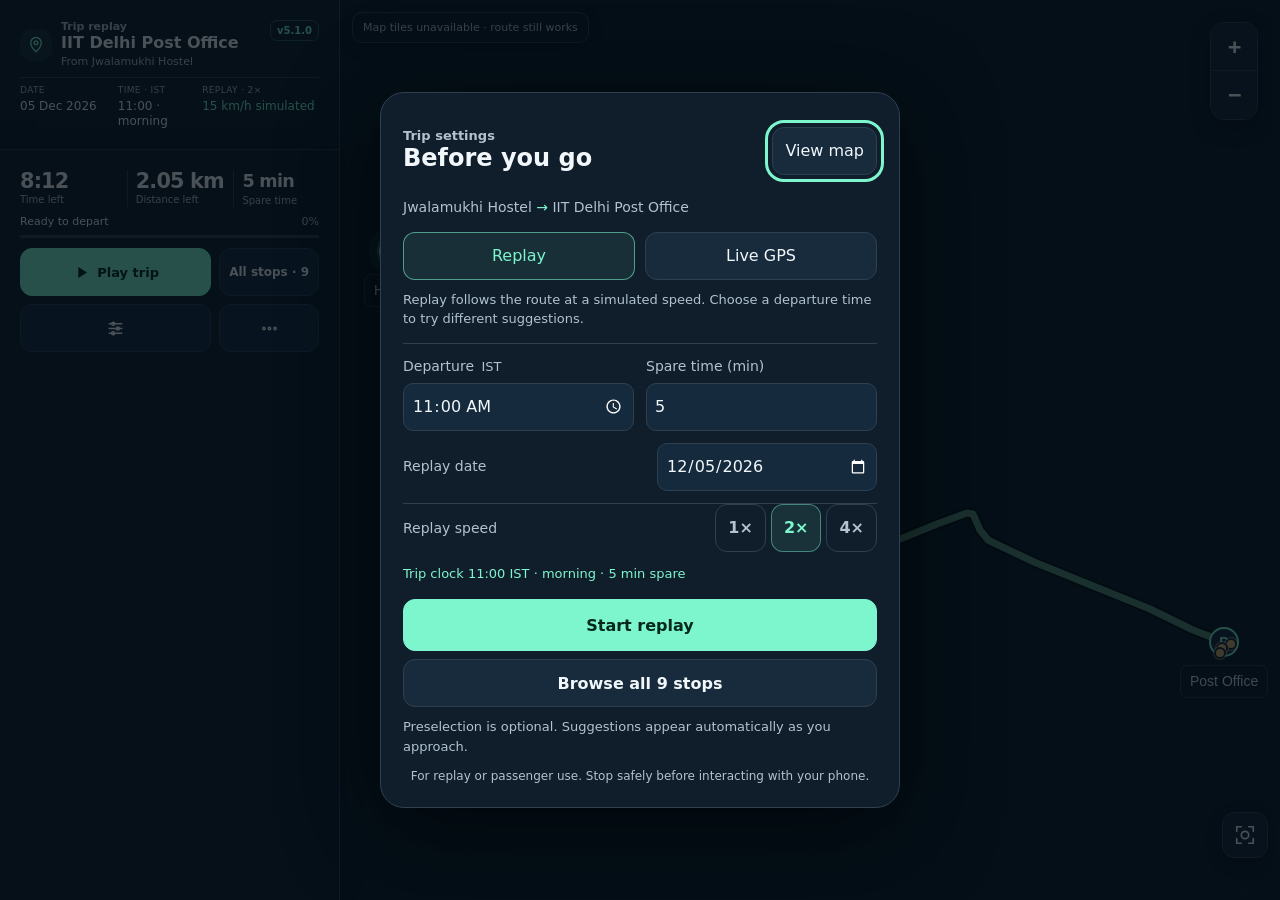
<file: index.html>
<!DOCTYPE html>
<html lang="en">
<head>
  <meta charset="utf-8">
  <meta name="viewport" content="width=device-width, initial-scale=1, viewport-fit=cover">
  <meta name="theme-color" content="#09141e">
  <meta name="description" content="Replay or track the fixed IIT Delhi trip with GPS, contextual stop suggestions and local learning.">
  <title>In-Vehicle Suggestions · v5.1.0</title>
  <link rel="icon" type="image/svg+xml" href="data:image/svg+xml,%3Csvg xmlns='http://www.w3.org/2000/svg' viewBox='0 0 32 32'%3E%3Crect width='32' height='32' rx='8' fill='%2309141e'/%3E%3Cpath d='M9 24V15a6 6 0 0 1 6-6h8' fill='none' stroke='%237df5cd' stroke-width='3' stroke-linecap='round'/%3E%3Ccircle cx='9' cy='24' r='3' fill='white'/%3E%3Ccircle cx='23' cy='9' r='3' fill='%237df5cd'/%3E%3C/svg%3E">
  <!-- Leaflet is included locally: no CDN or package installation is needed. -->
  <link rel="stylesheet" href="vendor/leaflet/leaflet.css">
  <link rel="stylesheet" href="style.css?v=5.1.0">
  <link rel="manifest" href="manifest.json">
  <link rel="apple-touch-icon" href="icons/app-192.png">
  <script src="vendor/leaflet/leaflet.js" defer></script>
  <script src="suggestion-engine.js?v=5.1.0" defer></script>
  <script src="feedback-learning.js?v=5.1.0" defer></script>
  <script src="routine-engine.js?v=5.1.0" defer></script>
  <script src="gps-engine.js?v=5.1.0" defer></script>
  <script src="order-engine.js?v=5.1.0" defer></script>
  <script src="history-backup.js?v=5.1.0" defer></script>
  <script src="pwa.js?v=5.1.0" defer></script>
  <script src="app.js?v=5.1.0" defer></script>
</head>
<body>
  <main class="trip-screen" aria-label="Journey map and controls">
    <div class="map-surface" aria-label="Fixed route map">
      <div id="map"></div>
      <!-- This draws the same route if Leaflet itself is unavailable. -->
      <svg id="fallback-map" role="img" aria-label="Route outline with start, destination and current position" hidden></svg>
      <p class="map-health" id="gps-status" role="status" hidden>GPS starts only when you press Start GPS.</p>
      <p class="map-notice" id="map-notice" hidden></p>
      <p class="feedback-notice" id="feedback-notice" role="status" aria-live="polite" hidden></p>
      <button class="fit-route-button" id="fit-route" type="button" aria-label="Fit the whole route on the map" title="Fit route" disabled>
        <svg viewBox="0 0 24 24" aria-hidden="true"><path d="M8 3H3v5m13-5h5v5M3 16v5h5m13-5v5h-5"/><circle cx="12" cy="12" r="4"/></svg>
      </button>
    </div>

    <header class="trip-header" id="trip-header">
      <div class="destination-row">
        <span class="destination-icon" aria-hidden="true">
          <svg viewBox="0 0 24 24"><path d="M12 21s7-6.1 7-12a7 7 0 0 0-14 0c0 5.9 7 12 7 12Z"/><circle cx="12" cy="9" r="2.5"/></svg>
        </span>
        <div class="destination-copy">
          <p class="eyebrow" id="trip-mode-title">Trip replay</p>
          <h1 id="destination-name">IIT Delhi Post Office</h1>
          <p class="origin" id="origin-name">From Jwalamukhi Hostel</p>
        </div>
        <span class="mode-badge" id="build-version" aria-label="App version 5.1.0">v5.1.0</span>
      </div>
      <div class="journey-bar" aria-label="Journey date, time and moving speed">
        <div><span class="bar-label">Date</span><span id="journey-date">—</span></div>
        <div><span class="bar-label">Time · IST</span><span id="journey-time">11:00</span></div>
        <div><span class="bar-label" id="journey-speed-label">Replay · 2×</span><span class="simulated-speed" id="simulated-speed">15 km/h simulated</span></div>
      </div>
    </header>

    <section class="trip-controls" id="trip-controls" aria-label="Journey controls">
      <div class="trip-metrics">
        <div><span class="metric-value" id="time-left">—</span><span class="metric-label">Time left</span></div>
        <div><span class="metric-value" id="distance-left">—</span><span class="metric-label">Distance left</span></div>
        <div><span class="metric-value" id="spare-left">5 min</span><span class="metric-label">Spare time</span></div>
      </div>
      <div class="progress-copy"><span id="trip-status" role="status" aria-live="polite">Loading trip…</span><span id="progress-label">0%</span></div>
      <progress id="trip-progress" max="100" value="0" aria-label="Trip progress"></progress>

      <div class="action-row">
        <button class="play-button" id="play-button" type="button" disabled>
          <svg viewBox="0 0 24 24" aria-hidden="true"><path id="play-icon" d="M8 5v14l11-7Z"/></svg>
          <span id="play-label">Play trip</span>
        </button>
        <button class="stops-button" id="food-spots-button" type="button" disabled>All stops · 9</button>
        <button class="icon-button" id="open-settings" type="button" aria-label="Trip settings" title="Trip settings" disabled>
          <svg viewBox="0 0 24 24" aria-hidden="true"><path d="M4 6h16M4 12h16M4 18h16"/><circle cx="9" cy="6" r="2"/><circle cx="15" cy="12" r="2"/><circle cx="9" cy="18" r="2"/></svg>
        </button>
        <button class="icon-button" id="open-tools" type="button" aria-label="More: learning, history and app tools" title="More" disabled><svg viewBox="0 0 24 24" aria-hidden="true"><circle cx="5" cy="12" r="1.5"/><circle cx="12" cy="12" r="1.5"/><circle cx="19" cy="12" r="1.5"/></svg></button>
      </div>
    </section>

    <section class="error-panel" id="error-panel" role="alert" hidden>
      <h2>Trip data could not load</h2>
      <p id="error-message"></p>
    </section>
    <noscript><p class="no-script">Enable JavaScript to replay this trip.</p></noscript>
  </main>

  <dialog class="food-dialog setup-dialog" id="setup-dialog" aria-labelledby="setup-title">
    <header class="food-dialog-header"><div><p class="eyebrow">Trip settings</p><h2 id="setup-title">Before you go</h2></div><button id="close-settings" type="button">View map</button></header>
    <p class="setup-route">Jwalamukhi Hostel <span aria-hidden="true">→</span> IIT Delhi Post Office</p>
    <div class="trip-mode" role="group" aria-label="Trip mode"><button id="replay-mode" type="button" aria-pressed="true" disabled>Replay</button><button id="gps-mode" type="button" aria-pressed="false" disabled>Live GPS</button></div>
    <p class="saved-info" id="setup-mode-note">Replay follows the route at a simulated speed. Choose a departure time to try different suggestions.</p>
    <div class="context-row main-context">
      <label>Departure <span class="time-zone" id="time-zone">IST</span><input id="departure-time" type="time" value="11:00" required disabled></label>
      <label>Spare time (min)<input id="trip-slack" type="number" min="0" max="30" step="any" inputmode="decimal" value="5" required disabled></label>
      <label class="replay-date-label"><span id="trip-date-label">Replay date</span><input id="replay-date" type="date" required disabled></label>
    </div>
    <div class="speed-row" id="replay-speed-settings">
      <span class="speed-label" id="speed-label">Replay speed</span>
      <div class="speed-buttons" role="group" aria-labelledby="speed-label">
        <button type="button" data-speed="1" aria-pressed="false" disabled>1×</button><button type="button" data-speed="2" aria-pressed="true" disabled>2×</button><button type="button" data-speed="4" aria-pressed="false" disabled>4×</button>
      </div>
    </div>
    <p class="trip-clock-bar" id="trip-clock">11:00 IST · Morning</p>
    <button class="setup-start-button" id="setup-start" type="button" disabled>Start replay</button>
    <button class="setup-stops-button" id="setup-stops" type="button" disabled>Browse all 9 stops</button>
    <p class="saved-info">Preselection is optional. Suggestions appear automatically as you approach.</p>
    <p class="safety-note">For replay or passenger use. Stop safely before interacting with your phone.</p>
  </dialog>

  <dialog class="food-dialog tools-dialog" id="tools-dialog" aria-labelledby="tools-title">
    <header class="food-dialog-header"><div><p class="eyebrow">More</p><h2 id="tools-title">Your trip</h2></div><button id="close-tools" type="button">Close</button></header>
    <p class="routine-status" id="routine-status">Saved replays · no routine yet</p>
    <p class="selected-stop" id="selected-stop" hidden></p>
    <p class="learning-status" id="learning-status">Replay alerts are on. No preselection needed.</p>
    <div class="tools-actions">
      <button id="learning-button" type="button" disabled>Routines & learning</button>
      <button id="demo-button" type="button" disabled>Demo controls</button>
      <button class="reset-button" id="reset-button" type="button" disabled>Reset trip · keep history</button>
      <button id="install-app" type="button" hidden>Install app</button><button id="update-app" type="button" hidden>Update app</button>
    </div>
    <p class="app-status" id="tools-gps-status" hidden></p>
    <p class="app-status" id="offline-status" role="status">Preparing offline replay and menus…</p>
    <p class="app-status" id="wake-status">Screen lock released while paused.</p>
    <p class="saved-info">Changing trip mode starts a new trip and keeps your saved history. Trips and food choices stay on this browser.</p>
  </dialog>

  <dialog class="suggestion-card" id="suggestion-dialog" aria-labelledby="suggestion-name">
    <div class="suggestion-handle" id="suggestion-handle" aria-hidden="true"></div>
    <div class="suggestion-heading"><p class="eyebrow" id="suggestion-heading-label">A stop along your route</p><button class="close-alert-button" id="close-suggestion" type="button" aria-label="Close suggestion without giving feedback">×</button></div>
    <span class="open-badge" id="suggestion-open">Open at arrival</span>
    <h2 id="suggestion-name" tabindex="-1"></h2>
    <p class="suggestion-category" id="suggestion-category"></p>
    <div class="suggestion-stats"><span id="suggestion-rating"></span><span id="suggestion-detour"></span><span id="suggestion-ahead"></span></div>
    <p class="suggestion-reason" id="suggestion-reason"></p>
    <div class="suggestion-actions"><button class="accept-button" id="accept-suggestion" type="button">Accept</button><button class="dismiss-button" id="dismiss-suggestion" type="button">Reject</button></div>
    <button class="preorder-button" id="preorder-suggestion" type="button">Pre-order · demo</button>
    <details class="score-details"><summary>Why this stop?</summary><p id="suggestion-breakdown"></p><p>Hours and ratings use your saved cafe information.</p></details>
    <p class="saved-info" id="alert-close-note">Closes after 12 seconds. Closing does not record a rejection.</p>
  </dialog>

  <dialog class="food-dialog" id="food-dialog" aria-labelledby="food-dialog-title">
    <header class="food-dialog-header"><div><p class="eyebrow">Choose freely</p><h2 id="food-dialog-title">All stops</h2></div><div class="food-dialog-actions"><button id="start-replay" type="button" disabled>Start replay</button><button id="next-trip-button" type="button">Next trip</button><button id="close-food-dialog" type="button">Close</button></div></header>
    <p class="food-context" id="food-context"></p>
    <p class="saved-info">Distances and extra travel times are estimates. Hours and ratings come from saved data.</p>
    <ol class="food-list" id="food-list"></ol>
    <div class="food-dialog-footer"><p>Your feedback stays saved when you start another trip.</p></div>
  </dialog>

  <dialog class="food-dialog learning-dialog" id="learning-dialog" aria-labelledby="learning-title">
    <header class="food-dialog-header"><div><p class="eyebrow">Built from trips and choices</p><h2 id="learning-title">Routines & learning</h2></div><button id="close-learning" type="button">Close</button></header>
    <div class="routine-mode" role="group" aria-label="History used for routine detection"><button id="use-replays" type="button" aria-pressed="true">Saved replays</button><button id="use-gps" type="button" aria-pressed="false">GPS trips</button><button id="use-sample" type="button" aria-pressed="false">Sample demo</button></div>
    <p class="food-context" id="routine-basis"></p>
    <section class="routine-cards" id="routine-cards" aria-label="Detected routines"></section>
    <details class="trip-history"><summary id="trip-history-title">Completed replay history (0)</summary><ol class="history-list" id="history-list"></ol></details>
    <h3 class="learning-section-title">Food preferences</h3>
    <p class="food-context" id="learning-summary"></p>
    <section id="category-learning" aria-label="Category preferences"></section>
    <section id="venue-learning" aria-label="Venue preferences"></section>
    <details class="history-backup"><summary>Move or back up my history</summary><p class="saved-info">Save your choices and completed replays before moving to a new app address.</p><div class="backup-actions"><button id="save-backup" type="button">Save history backup</button><label class="file-button">Choose backup<input id="restore-backup" type="file" accept="application/json,.json"></label></div><p id="backup-status" class="saved-info" role="status"></p><button id="confirm-restore" type="button" hidden>Replace my history with this backup</button></details>
    <button class="reset-learning-button" id="reset-learning" type="button">Reset learning and saved trips</button>
    <p class="saved-info">Reset trip keeps your history and preferences. Reset learning clears saved replays and food preferences. Sample trips remain available for demonstration.</p>
  </dialog>

  <dialog class="food-dialog order-dialog" id="order-dialog" aria-labelledby="order-title">
    <header class="food-dialog-header"><div><p class="eyebrow">Simulated pre-order</p><h2 id="order-title">Menu & cart</h2></div><button id="close-order" type="button">Close</button></header>
    <p class="food-context" id="order-context"></p>
    <p class="saved-info" id="order-price-note">Demo unit prices use the lower end of your supplied price ranges. Nothing is sent to the cafe and no payment is taken.</p>
    <section id="order-editor">
      <ul class="menu-list" id="order-menu" aria-label="Saved cafe menu"></ul>
      <section class="cart-panel" aria-labelledby="cart-heading"><h3 id="cart-heading">Your demo cart</h3><ul id="cart-lines" class="cart-lines"></ul><p class="cart-total" id="cart-total">Demo total ₹0</p><p id="order-arrival" class="food-context"></p><p id="order-error" class="saved-info" role="status"></p><button id="confirm-order" class="preorder-button" type="button" disabled>Confirm demo pre-order & accept stop</button><p class="saved-info">Confirmation records one Accept choice for this venue. Closing the menu gives no feedback.</p></section>
    </section>
    <section class="order-receipt" id="order-receipt" hidden aria-label="Simulated order confirmation"></section>
  </dialog>

  <dialog class="food-dialog" id="demo-dialog" aria-labelledby="demo-title">
    <header class="food-dialog-header"><div><p class="eyebrow">Presentation controls</p><h2 id="demo-title">Demo controls</h2></div><button id="close-demo" type="button">Close</button></header>
    <div class="demo-actions"><button id="demo-reset-trip" type="button">Reset trip · keep my history</button><button id="demo-sample" type="button">Load sample routine demo</button><button id="demo-reset-learning" type="button">Reset learning and saved trips</button></div>
    <p class="saved-info">Sample demo uses ten labelled synthetic trips and an 11:10 IST weekday replay. It leaves your food preferences and saved trips intact.</p>
    <p class="saved-info">Reset learning clears your choices and completed replays. Save a history backup first if you want to restore them.</p>
    <h3 class="learning-section-title">Demo pre-orders this trip</h3><ul class="demo-orders" id="demo-orders"></ul>
  </dialog>
</body>
</html>
</file>
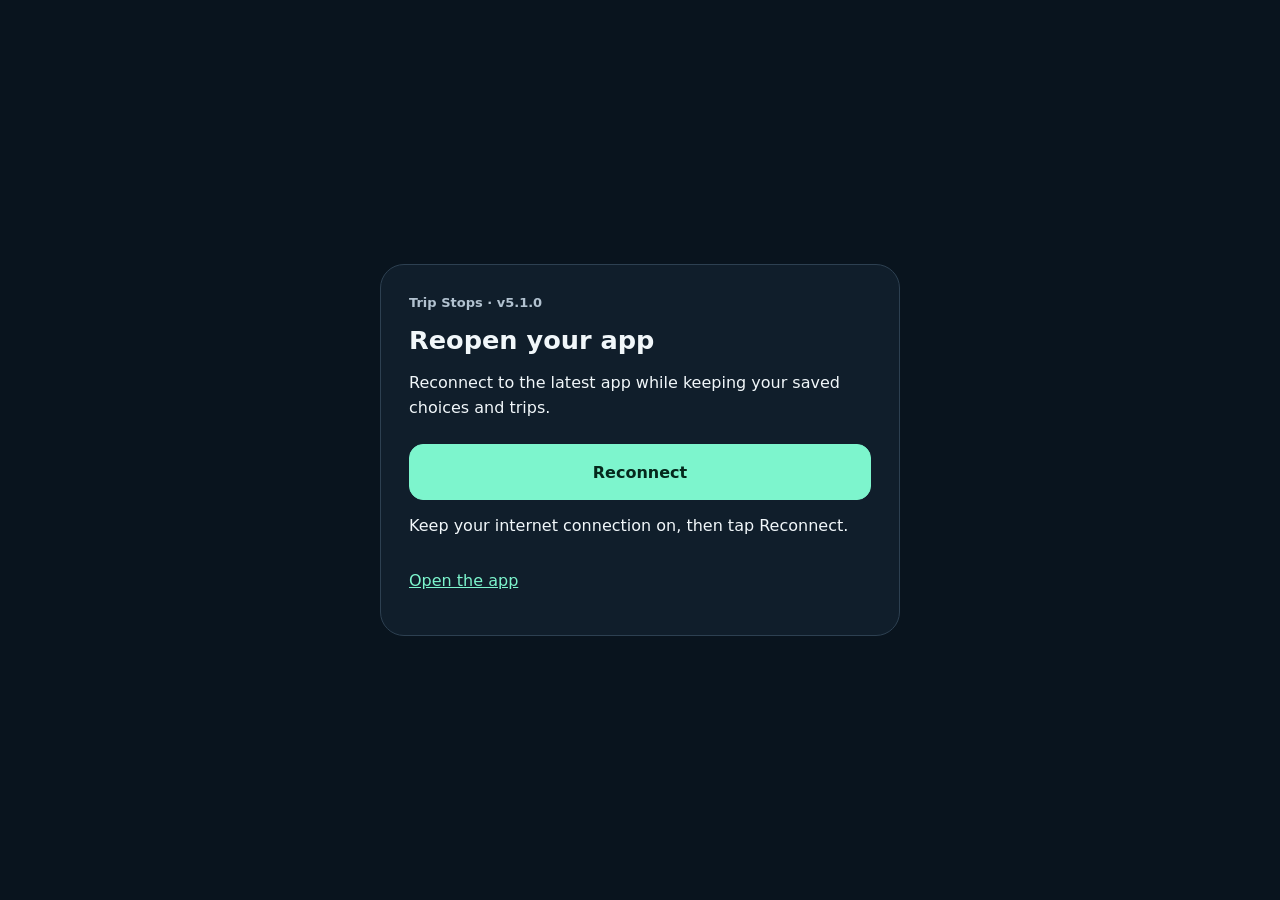
<file: recover.html>
<!doctype html>
<html lang="en">
<head>
  <meta charset="utf-8">
  <meta name="viewport" content="width=device-width, initial-scale=1, viewport-fit=cover">
  <meta name="theme-color" content="#09141e">
  <title>Reopen Trip Stops</title>
  <link rel="stylesheet" href="style.css?v=5.1.0">
  <script src="recovery.js?v=5.1.0" defer></script>
</head>
<body class="recovery-page">
  <main class="recovery-panel">
    <p class="eyebrow">Trip Stops · v5.1.0</p>
    <h1>Reopen your app</h1>
    <p>Reconnect to the latest app while keeping your saved choices and trips.</p>
    <button id="reconnect-app" class="recovery-button" type="button">Reconnect</button>
    <p id="recovery-status" role="status" aria-live="polite">Keep your internet connection on, then tap Reconnect.</p>
    <a href="./?v=5.1.0">Open the app</a>
    <noscript><p>Enable JavaScript, then tap Reconnect.</p></noscript>
  </main>
</body>
</html>
</file>
<file: vendor/leaflet/leaflet.css>
/* required styles */

.leaflet-pane,
.leaflet-tile,
.leaflet-marker-icon,
.leaflet-marker-shadow,
.leaflet-tile-container,
.leaflet-pane > svg,
.leaflet-pane > canvas,
.leaflet-zoom-box,
.leaflet-image-layer,
.leaflet-layer {
	position: absolute;
	left: 0;
	top: 0;
	}
.leaflet-container {
	overflow: hidden;
	}
.leaflet-tile,
.leaflet-marker-icon,
.leaflet-marker-shadow {
	-webkit-user-select: none;
	   -moz-user-select: none;
	        user-select: none;
	  -webkit-user-drag: none;
	}
/* Prevents IE11 from highlighting tiles in blue */
.leaflet-tile::selection {
	background: transparent;
}
/* Safari renders non-retina tile on retina better with this, but Chrome is worse */
.leaflet-safari .leaflet-tile {
	image-rendering: -webkit-optimize-contrast;
	}
/* hack that prevents hw layers "stretching" when loading new tiles */
.leaflet-safari .leaflet-tile-container {
	width: 1600px;
	height: 1600px;
	-webkit-transform-origin: 0 0;
	}
.leaflet-marker-icon,
.leaflet-marker-shadow {
	display: block;
	}
/* .leaflet-container svg: reset svg max-width decleration shipped in Joomla! (joomla.org) 3.x */
/* .leaflet-container img: map is broken in FF if you have max-width: 100% on tiles */
.leaflet-container .leaflet-overlay-pane svg {
	max-width: none !important;
	max-height: none !important;
	}
.leaflet-container .leaflet-marker-pane img,
.leaflet-container .leaflet-shadow-pane img,
.leaflet-container .leaflet-tile-pane img,
.leaflet-container img.leaflet-image-layer,
.leaflet-container .leaflet-tile {
	max-width: none !important;
	max-height: none !important;
	width: auto;
	padding: 0;
	}

.leaflet-container img.leaflet-tile {
	/* See: https://bugs.chromium.org/p/chromium/issues/detail?id=600120 */
	mix-blend-mode: plus-lighter;
}

.leaflet-container.leaflet-touch-zoom {
	-ms-touch-action: pan-x pan-y;
	touch-action: pan-x pan-y;
	}
.leaflet-container.leaflet-touch-drag {
	-ms-touch-action: pinch-zoom;
	/* Fallback for FF which doesn't support pinch-zoom */
	touch-action: none;
	touch-action: pinch-zoom;
}
.leaflet-container.leaflet-touch-drag.leaflet-touch-zoom {
	-ms-touch-action: none;
	touch-action: none;
}
.leaflet-container {
	-webkit-tap-highlight-color: transparent;
}
.leaflet-container a {
	-webkit-tap-highlight-color: rgba(51, 181, 229, 0.4);
}
.leaflet-tile {
	filter: inherit;
	visibility: hidden;
	}
.leaflet-tile-loaded {
	visibility: inherit;
	}
.leaflet-zoom-box {
	width: 0;
	height: 0;
	-moz-box-sizing: border-box;
	     box-sizing: border-box;
	z-index: 800;
	}
/* workaround for https://bugzilla.mozilla.org/show_bug.cgi?id=888319 */
.leaflet-overlay-pane svg {
	-moz-user-select: none;
	}

.leaflet-pane         { z-index: 400; }

.leaflet-tile-pane    { z-index: 200; }
.leaflet-overlay-pane { z-index: 400; }
.leaflet-shadow-pane  { z-index: 500; }
.leaflet-marker-pane  { z-index: 600; }
.leaflet-tooltip-pane   { z-index: 650; }
.leaflet-popup-pane   { z-index: 700; }

.leaflet-map-pane canvas { z-index: 100; }
.leaflet-map-pane svg    { z-index: 200; }

.leaflet-vml-shape {
	width: 1px;
	height: 1px;
	}
.lvml {
	behavior: url(#default#VML);
	display: inline-block;
	position: absolute;
	}


/* control positioning */

.leaflet-control {
	position: relative;
	z-index: 800;
	pointer-events: visiblePainted; /* IE 9-10 doesn't have auto */
	pointer-events: auto;
	}
.leaflet-top,
.leaflet-bottom {
	position: absolute;
	z-index: 1000;
	pointer-events: none;
	}
.leaflet-top {
	top: 0;
	}
.leaflet-right {
	right: 0;
	}
.leaflet-bottom {
	bottom: 0;
	}
.leaflet-left {
	left: 0;
	}
.leaflet-control {
	float: left;
	clear: both;
	}
.leaflet-right .leaflet-control {
	float: right;
	}
.leaflet-top .leaflet-control {
	margin-top: 10px;
	}
.leaflet-bottom .leaflet-control {
	margin-bottom: 10px;
	}
.leaflet-left .leaflet-control {
	margin-left: 10px;
	}
.leaflet-right .leaflet-control {
	margin-right: 10px;
	}


/* zoom and fade animations */

.leaflet-fade-anim .leaflet-popup {
	opacity: 0;
	-webkit-transition: opacity 0.2s linear;
	   -moz-transition: opacity 0.2s linear;
	        transition: opacity 0.2s linear;
	}
.leaflet-fade-anim .leaflet-map-pane .leaflet-popup {
	opacity: 1;
	}
.leaflet-zoom-animated {
	-webkit-transform-origin: 0 0;
	    -ms-transform-origin: 0 0;
	        transform-origin: 0 0;
	}
svg.leaflet-zoom-animated {
	will-change: transform;
}

.leaflet-zoom-anim .leaflet-zoom-animated {
	-webkit-transition: -webkit-transform 0.25s cubic-bezier(0,0,0.25,1);
	   -moz-transition:    -moz-transform 0.25s cubic-bezier(0,0,0.25,1);
	        transition:         transform 0.25s cubic-bezier(0,0,0.25,1);
	}
.leaflet-zoom-anim .leaflet-tile,
.leaflet-pan-anim .leaflet-tile {
	-webkit-transition: none;
	   -moz-transition: none;
	        transition: none;
	}

.leaflet-zoom-anim .leaflet-zoom-hide {
	visibility: hidden;
	}


/* cursors */

.leaflet-interactive {
	cursor: pointer;
	}
.leaflet-grab {
	cursor: -webkit-grab;
	cursor:    -moz-grab;
	cursor:         grab;
	}
.leaflet-crosshair,
.leaflet-crosshair .leaflet-interactive {
	cursor: crosshair;
	}
.leaflet-popup-pane,
.leaflet-control {
	cursor: auto;
	}
.leaflet-dragging .leaflet-grab,
.leaflet-dragging .leaflet-grab .leaflet-interactive,
.leaflet-dragging .leaflet-marker-draggable {
	cursor: move;
	cursor: -webkit-grabbing;
	cursor:    -moz-grabbing;
	cursor:         grabbing;
	}

/* marker & overlays interactivity */
.leaflet-marker-icon,
.leaflet-marker-shadow,
.leaflet-image-layer,
.leaflet-pane > svg path,
.leaflet-tile-container {
	pointer-events: none;
	}

.leaflet-marker-icon.leaflet-interactive,
.leaflet-image-layer.leaflet-interactive,
.leaflet-pane > svg path.leaflet-interactive,
svg.leaflet-image-layer.leaflet-interactive path {
	pointer-events: visiblePainted; /* IE 9-10 doesn't have auto */
	pointer-events: auto;
	}

/* visual tweaks */

.leaflet-container {
	background: #ddd;
	outline-offset: 1px;
	}
.leaflet-container a {
	color: #0078A8;
	}
.leaflet-zoom-box {
	border: 2px dotted #38f;
	background: rgba(255,255,255,0.5);
	}


/* general typography */
.leaflet-container {
	font-family: "Helvetica Neue", Arial, Helvetica, sans-serif;
	font-size: 12px;
	font-size: 0.75rem;
	line-height: 1.5;
	}


/* general toolbar styles */

.leaflet-bar {
	box-shadow: 0 1px 5px rgba(0,0,0,0.65);
	border-radius: 4px;
	}
.leaflet-bar a {
	background-color: #fff;
	border-bottom: 1px solid #ccc;
	width: 26px;
	height: 26px;
	line-height: 26px;
	display: block;
	text-align: center;
	text-decoration: none;
	color: black;
	}
.leaflet-bar a,
.leaflet-control-layers-toggle {
	background-position: 50% 50%;
	background-repeat: no-repeat;
	display: block;
	}
.leaflet-bar a:hover,
.leaflet-bar a:focus {
	background-color: #f4f4f4;
	}
.leaflet-bar a:first-child {
	border-top-left-radius: 4px;
	border-top-right-radius: 4px;
	}
.leaflet-bar a:last-child {
	border-bottom-left-radius: 4px;
	border-bottom-right-radius: 4px;
	border-bottom: none;
	}
.leaflet-bar a.leaflet-disabled {
	cursor: default;
	background-color: #f4f4f4;
	color: #bbb;
	}

.leaflet-touch .leaflet-bar a {
	width: 30px;
	height: 30px;
	line-height: 30px;
	}
.leaflet-touch .leaflet-bar a:first-child {
	border-top-left-radius: 2px;
	border-top-right-radius: 2px;
	}
.leaflet-touch .leaflet-bar a:last-child {
	border-bottom-left-radius: 2px;
	border-bottom-right-radius: 2px;
	}

/* zoom control */

.leaflet-control-zoom-in,
.leaflet-control-zoom-out {
	font: bold 18px 'Lucida Console', Monaco, monospace;
	text-indent: 1px;
	}

.leaflet-touch .leaflet-control-zoom-in, .leaflet-touch .leaflet-control-zoom-out  {
	font-size: 22px;
	}


/* layers control */

.leaflet-control-layers {
	box-shadow: 0 1px 5px rgba(0,0,0,0.4);
	background: #fff;
	border-radius: 5px;
	}
.leaflet-control-layers-toggle {
	background-image: url(images/layers.png);
	width: 36px;
	height: 36px;
	}
.leaflet-retina .leaflet-control-layers-toggle {
	background-image: url(images/layers-2x.png);
	background-size: 26px 26px;
	}
.leaflet-touch .leaflet-control-layers-toggle {
	width: 44px;
	height: 44px;
	}
.leaflet-control-layers .leaflet-control-layers-list,
.leaflet-control-layers-expanded .leaflet-control-layers-toggle {
	display: none;
	}
.leaflet-control-layers-expanded .leaflet-control-layers-list {
	display: block;
	position: relative;
	}
.leaflet-control-layers-expanded {
	padding: 6px 10px 6px 6px;
	color: #333;
	background: #fff;
	}
.leaflet-control-layers-scrollbar {
	overflow-y: scroll;
	overflow-x: hidden;
	padding-right: 5px;
	}
.leaflet-control-layers-selector {
	margin-top: 2px;
	position: relative;
	top: 1px;
	}
.leaflet-control-layers label {
	display: block;
	font-size: 13px;
	font-size: 1.08333em;
	}
.leaflet-control-layers-separator {
	height: 0;
	border-top: 1px solid #ddd;
	margin: 5px -10px 5px -6px;
	}

/* Default icon URLs */
.leaflet-default-icon-path { /* used only in path-guessing heuristic, see L.Icon.Default */
	background-image: url(images/marker-icon.png);
	}


/* attribution and scale controls */

.leaflet-container .leaflet-control-attribution {
	background: #fff;
	background: rgba(255, 255, 255, 0.8);
	margin: 0;
	}
.leaflet-control-attribution,
.leaflet-control-scale-line {
	padding: 0 5px;
	color: #333;
	line-height: 1.4;
	}
.leaflet-control-attribution a {
	text-decoration: none;
	}
.leaflet-control-attribution a:hover,
.leaflet-control-attribution a:focus {
	text-decoration: underline;
	}
.leaflet-attribution-flag {
	display: inline !important;
	vertical-align: baseline !important;
	width: 1em;
	height: 0.6669em;
	}
.leaflet-left .leaflet-control-scale {
	margin-left: 5px;
	}
.leaflet-bottom .leaflet-control-scale {
	margin-bottom: 5px;
	}
.leaflet-control-scale-line {
	border: 2px solid #777;
	border-top: none;
	line-height: 1.1;
	padding: 2px 5px 1px;
	white-space: nowrap;
	-moz-box-sizing: border-box;
	     box-sizing: border-box;
	background: rgba(255, 255, 255, 0.8);
	text-shadow: 1px 1px #fff;
	}
.leaflet-control-scale-line:not(:first-child) {
	border-top: 2px solid #777;
	border-bottom: none;
	margin-top: -2px;
	}
.leaflet-control-scale-line:not(:first-child):not(:last-child) {
	border-bottom: 2px solid #777;
	}

.leaflet-touch .leaflet-control-attribution,
.leaflet-touch .leaflet-control-layers,
.leaflet-touch .leaflet-bar {
	box-shadow: none;
	}
.leaflet-touch .leaflet-control-layers,
.leaflet-touch .leaflet-bar {
	border: 2px solid rgba(0,0,0,0.2);
	background-clip: padding-box;
	}


/* popup */

.leaflet-popup {
	position: absolute;
	text-align: center;
	margin-bottom: 20px;
	}
.leaflet-popup-content-wrapper {
	padding: 1px;
	text-align: left;
	border-radius: 12px;
	}
.leaflet-popup-content {
	margin: 13px 24px 13px 20px;
	line-height: 1.3;
	font-size: 13px;
	font-size: 1.08333em;
	min-height: 1px;
	}
.leaflet-popup-content p {
	margin: 17px 0;
	margin: 1.3em 0;
	}
.leaflet-popup-tip-container {
	width: 40px;
	height: 20px;
	position: absolute;
	left: 50%;
	margin-top: -1px;
	margin-left: -20px;
	overflow: hidden;
	pointer-events: none;
	}
.leaflet-popup-tip {
	width: 17px;
	height: 17px;
	padding: 1px;

	margin: -10px auto 0;
	pointer-events: auto;

	-webkit-transform: rotate(45deg);
	   -moz-transform: rotate(45deg);
	    -ms-transform: rotate(45deg);
	        transform: rotate(45deg);
	}
.leaflet-popup-content-wrapper,
.leaflet-popup-tip {
	background: white;
	color: #333;
	box-shadow: 0 3px 14px rgba(0,0,0,0.4);
	}
.leaflet-container a.leaflet-popup-close-button {
	position: absolute;
	top: 0;
	right: 0;
	border: none;
	text-align: center;
	width: 24px;
	height: 24px;
	font: 16px/24px Tahoma, Verdana, sans-serif;
	color: #757575;
	text-decoration: none;
	background: transparent;
	}
.leaflet-container a.leaflet-popup-close-button:hover,
.leaflet-container a.leaflet-popup-close-button:focus {
	color: #585858;
	}
.leaflet-popup-scrolled {
	overflow: auto;
	}

.leaflet-oldie .leaflet-popup-content-wrapper {
	-ms-zoom: 1;
	}
.leaflet-oldie .leaflet-popup-tip {
	width: 24px;
	margin: 0 auto;

	-ms-filter: "progid:DXImageTransform.Microsoft.Matrix(M11=0.70710678, M12=0.70710678, M21=-0.70710678, M22=0.70710678)";
	filter: progid:DXImageTransform.Microsoft.Matrix(M11=0.70710678, M12=0.70710678, M21=-0.70710678, M22=0.70710678);
	}

.leaflet-oldie .leaflet-control-zoom,
.leaflet-oldie .leaflet-control-layers,
.leaflet-oldie .leaflet-popup-content-wrapper,
.leaflet-oldie .leaflet-popup-tip {
	border: 1px solid #999;
	}


/* div icon */

.leaflet-div-icon {
	background: #fff;
	border: 1px solid #666;
	}


/* Tooltip */
/* Base styles for the element that has a tooltip */
.leaflet-tooltip {
	position: absolute;
	padding: 6px;
	background-color: #fff;
	border: 1px solid #fff;
	border-radius: 3px;
	color: #222;
	white-space: nowrap;
	-webkit-user-select: none;
	-moz-user-select: none;
	-ms-user-select: none;
	user-select: none;
	pointer-events: none;
	box-shadow: 0 1px 3px rgba(0,0,0,0.4);
	}
.leaflet-tooltip.leaflet-interactive {
	cursor: pointer;
	pointer-events: auto;
	}
.leaflet-tooltip-top:before,
.leaflet-tooltip-bottom:before,
.leaflet-tooltip-left:before,
.leaflet-tooltip-right:before {
	position: absolute;
	pointer-events: none;
	border: 6px solid transparent;
	background: transparent;
	content: "";
	}

/* Directions */

.leaflet-tooltip-bottom {
	margin-top: 6px;
}
.leaflet-tooltip-top {
	margin-top: -6px;
}
.leaflet-tooltip-bottom:before,
.leaflet-tooltip-top:before {
	left: 50%;
	margin-left: -6px;
	}
.leaflet-tooltip-top:before {
	bottom: 0;
	margin-bottom: -12px;
	border-top-color: #fff;
	}
.leaflet-tooltip-bottom:before {
	top: 0;
	margin-top: -12px;
	margin-left: -6px;
	border-bottom-color: #fff;
	}
.leaflet-tooltip-left {
	margin-left: -6px;
}
.leaflet-tooltip-right {
	margin-left: 6px;
}
.leaflet-tooltip-left:before,
.leaflet-tooltip-right:before {
	top: 50%;
	margin-top: -6px;
	}
.leaflet-tooltip-left:before {
	right: 0;
	margin-right: -12px;
	border-left-color: #fff;
	}
.leaflet-tooltip-right:before {
	left: 0;
	margin-left: -12px;
	border-right-color: #fff;
	}

/* Printing */

@media print {
	/* Prevent printers from removing background-images of controls. */
	.leaflet-control {
		-webkit-print-color-adjust: exact;
		print-color-adjust: exact;
		}
	}
</file>
<file: style.css>
/* Change these colours to adjust the whole interface. */
:root {
  color-scheme: dark;
  font-family: system-ui, -apple-system, "Segoe UI", sans-serif;
  --background: #09141e;
  --panel: #101e2b;
  --border: #2d4051;
  --text: #f1f7fa;
  --muted: #b2c2d0;
  --accent: #7df5cd;
  --edge: 16px;
}
* { box-sizing: border-box; }
body { margin: 0; background: var(--background); color: var(--text); }
button { font: inherit; }
button, a { -webkit-tap-highlight-color: transparent; }
button:focus-visible, a:focus-visible, input:focus-visible { outline: 3px solid var(--accent); outline-offset: 4px; }
button { cursor: pointer; touch-action: manipulation; }
button:disabled { cursor: default; opacity: .5; }
[hidden] { display: none !important; }
p, h1, h2 { margin: 0; }

/* The map has its own grid row, so floating panels cannot squeeze the route. */
.trip-screen { position: relative; display: grid; grid-template-rows: auto minmax(0, 1fr) auto; height: 100vh; height: 100dvh; min-height: 0; overflow: hidden; }
.map-surface { position: relative; grid-row: 2; min-width: 0; min-height: 0; background: #0d1b26; isolation: isolate; }
#map, #fallback-map { position: absolute; inset: 0; width: 100%; height: 100%; background: #0d1b26; }
.trip-header, .trip-controls { position: relative; z-index: 800; width: 100%; min-width: 0; background: var(--panel); }
.trip-header { grid-row: 1; padding: calc(10px + env(safe-area-inset-top)) 12px 9px; border-bottom: 1px solid var(--border); }
.destination-row { display: flex; gap: 9px; align-items: center; }
.destination-icon { flex: 0 0 32px; width: 32px; height: 32px; padding: 7px; border-radius: 10px; background: #7df5cd15; color: var(--accent); }
.destination-icon svg { width: 100%; height: 100%; fill: none; stroke: currentColor; stroke-width: 1.8; }
.destination-copy { min-width: 0; flex: 1; }
.eyebrow { font-size: .8125rem; font-weight: 600; color: var(--muted); }
.trip-header .eyebrow { display: none; }
h1 { margin-block: 0 2px; font-size: 1rem; font-weight: 650; line-height: 1.25; }
.origin { color: var(--muted); font-size: .6875rem; line-height: 1.3; }
.mode-badge { align-self: flex-start; padding: 4px 6px; border: 1px solid #7df5cd45; border-radius: 7px; color: var(--accent); font-size: .625rem; font-weight: 600; }
.journey-bar { display: grid; grid-template-columns: 1fr .85fr 1.3fr; gap: 8px; margin-top: 8px; padding-top: 7px; border-top: 1px solid var(--border); font-size: .75rem; line-height: 1.25; font-variant-numeric: tabular-nums; }
.journey-bar > div { display: flex; flex-direction: column; gap: 2px; min-width: 0; }
.bar-label { color: var(--muted); font-size: .5625rem; letter-spacing: .04em; text-transform: uppercase; }
.simulated-speed { color: var(--accent); font-size: .75rem; }
.trip-controls { grid-row: 3; padding: 10px 12px calc(10px + env(safe-area-inset-bottom)); border-top: 1px solid var(--border); box-shadow: 0 -8px 24px #0002; }
.trip-metrics { display: grid; grid-template-columns: 1fr 1fr .85fr; gap: 8px; }
.trip-metrics > div { display: flex; flex-direction: column; min-width: 0; gap: 2px; }
.trip-metrics > div + div { padding-left: 12px; border-left: 1px solid var(--border); }
.metric-value { font-size: 1.5rem; font-weight: 650; letter-spacing: -.04em; line-height: 1.1; font-variant-numeric: tabular-nums; white-space: nowrap; }
#spare-left { font-size: 1.25rem; line-height: 1.32; }
.metric-label { color: var(--muted); font-size: .625rem; line-height: 1.2; }
.progress-copy { display: flex; justify-content: space-between; align-items: center; gap: 8px; margin-top: 8px; font-size: .6875rem; line-height: 1.3; }
#trip-status { min-width: 0; white-space: nowrap; overflow: hidden; text-overflow: ellipsis; }
#progress-label { flex-shrink: 0; font-variant-numeric: tabular-nums; color: var(--muted); }
progress { display: block; width: 100%; height: 3px; margin: 6px 0 10px; appearance: none; border: 0; border-radius: 5px; background: #2c4152; color: var(--accent); overflow: hidden; }
progress::-webkit-progress-bar { background: #2c4152; border-radius: 5px; }
progress::-webkit-progress-value { background: var(--accent); border-radius: 5px; }
progress::-moz-progress-bar { background: var(--accent); border-radius: 5px; }
.action-row { display: grid; grid-template-columns: minmax(0, 1fr) auto 48px 48px; gap: 6px; }
.action-row button { display: flex; align-items: center; justify-content: center; gap: 6px; min-height: 48px; min-width: 0; border: 1px solid var(--border); border-radius: 12px; padding: 8px 10px; font-size: .8125rem; font-weight: 650; }
.action-row button svg { width: 19px; height: 19px; flex: 0 0 auto; }
.play-button { background: var(--accent); color: #05281c; border-color: var(--accent) !important; }
.play-button svg { fill: currentColor; }
.stops-button, .icon-button { background: #172b3d; color: var(--text); }
.action-row .stops-button { padding-inline: 9px; font-size: .6875rem; }
.icon-button svg, .fit-route-button svg { fill: none; stroke: currentColor; stroke-width: 1.8; stroke-linecap: round; stroke-linejoin: round; }
#open-tools { position: relative; }
body:has(#update-app:not([hidden])) #open-tools::after { content: ''; position: absolute; top: 5px; right: 5px; width: 7px; height: 7px; background: var(--accent); border-radius: 50%; }
.speed-row { display: flex; justify-content: space-between; align-items: center; gap: 10px; }
.speed-label { color: var(--muted); font-size: .875rem; }
.speed-buttons { display: flex; gap: 5px; }
.speed-buttons button { min-width: 50px; min-height: 48px; padding: 8px 12px; border: 1px solid var(--border); border-radius: 12px; color: var(--muted); background: transparent; font-weight: 650; }
.speed-buttons button[aria-pressed="true"] { background: #7df5cd16; color: var(--accent); border-color: #7df5cd70; }
.safety-note { margin-top: 12px; color: var(--muted); font-size: .75rem; text-align: center; line-height: 1.45; }
.app-status { margin-top: 8px; color: var(--muted); font-size: .8125rem; line-height: 1.45; }
.trip-clock-bar { margin-top: 12px; color: var(--accent); font-size: .8125rem; line-height: 1.5; }
.main-context .replay-date-label { grid-column: 1 / -1; display: flex; align-items: center; justify-content: space-between; gap: 12px; }
.main-context .replay-date-label input { width: min(65%, 220px); margin-top: 0; }
.routine-status { margin-top: 8px; font-size: .875rem; line-height: 1.45; color: var(--muted); }
.routine-status.has-routine { color: var(--accent); }
.routine-status.sample { color: #e3b47b; }
.learning-status { margin-top: 9px; color: var(--muted); font-size: .875rem; line-height: 1.45; }
.selected-stop { margin-top: 8px; padding-top: 10px; border-top: 1px solid var(--border); font-size: .875rem; color: var(--accent); line-height: 1.45; overflow-wrap: anywhere; }

/* Choice/learning screens are modal. Timed alerts are nonmodal and closeable. */
dialog { color: var(--text); background: var(--panel); border: 1px solid var(--border); border-radius: 24px; box-shadow: 0 20px 90px #0008; }
dialog::backdrop { background: #020a12b3; }
dialog h2 { font-size: 1.5rem; line-height: 1.25; overflow-wrap: anywhere; }
.suggestion-card { position: fixed; inset: auto 0 max(16px, env(safe-area-inset-bottom)); z-index: 1100; width: calc(100% - 32px); max-width: 560px; max-height: calc(100dvh - 32px); margin: 0 auto; padding: 20px 24px 24px; overflow-y: auto; }
.suggestion-handle { width: 64px; height: 28px; margin: 0 auto 8px; border-radius: 20px; background: #607180; touch-action: none; padding: 11px 10px; background-clip: content-box; }
.close-alert-button { min-width: 48px; min-height: 48px; border-radius: 12px; background: #172b3d; color: var(--text); border: 1px solid var(--border); font-size: 1.75rem; line-height: 1; }
.suggestion-card h2 { margin-top: 12px; }
.suggestion-card[open] { animation: card-entrance .22s ease-out; }
@keyframes card-entrance { from { opacity: 0; transform: translateY(25px); } to { opacity: 1; transform: translateY(0); } }
.suggestion-heading { display: flex; align-items: center; justify-content: space-between; gap: 10px; margin-bottom: 16px; flex-wrap: wrap; }
.open-badge { background: #7df5cd14; color: var(--accent); border: 1px solid #7df5cd50; border-radius: 9px; padding: 6px 9px; font-size: .875rem; }
.suggestion-category { margin-top: 8px; color: var(--muted); font-size: 1rem; line-height: 1.4; }
.suggestion-stats { display: flex; gap: 10px 16px; flex-wrap: wrap; margin-top: 18px; font-size: 1rem; }
#suggestion-detour { color: var(--accent); }
.suggestion-reason { margin-top: 18px; padding: 14px 16px; border-left: 3px solid var(--accent); background: #152b39; border-radius: 0 10px 10px 0; font-size: 1.0625rem; line-height: 1.5; }
.score-details { margin-top: 15px; color: var(--muted); font-size: .875rem; line-height: 1.6; }
.score-details summary { cursor: pointer; min-height: 44px; padding-block: 10px; color: var(--text); }
.score-details p { padding-block: 8px; white-space: pre-line; }
.suggestion-actions { display: grid; grid-template-columns: 1fr 1fr; gap: 12px; margin-top: 18px; }
.suggestion-actions button { min-height: 56px; border-radius: 14px; border: 1px solid var(--border); font: inherit; font-weight: 650; }
.accept-button { background: var(--accent); color: #05281c; border-color: var(--accent) !important; }
.dismiss-button { background: #172b3d; color: var(--text); }
.saved-info { margin-top: 13px; color: var(--muted); font-size: .8125rem; line-height: 1.5; }
.preorder-button { width: 100%; min-height: 52px; padding: 12px; margin-top: 12px; border: 1px solid #7df5cd80; border-radius: 12px; color: var(--accent); background: #7df5cd14; font: inherit; font-weight: 650; }
.food-item .preorder-button { font-size: .9375rem; }
.menu-list, .cart-lines, .demo-orders { list-style: none; margin: 18px 0 0; padding: 0; }
.menu-list li { padding: 16px; margin-top: 12px; border: 1px solid var(--border); border-radius: 16px; background: #142535; }
.menu-list h3 { margin: 0; font-size: 1.0625rem; line-height: 1.4; }
.menu-list p { margin-top: 8px; color: var(--muted); font-size: .875rem; line-height: 1.5; }
.quantity-controls { display: flex; align-items: center; justify-content: flex-end; gap: 12px; margin-top: 12px; }
.quantity-controls button { min-height: 48px; min-width: 48px; border-radius: 12px; border: 1px solid var(--border); color: var(--text); background: #172b3d; font-size: 1.5rem; }
.quantity-controls output { min-width: 40px; text-align: center; font-size: 1.125rem; font-variant-numeric: tabular-nums; }
.cart-panel, .order-receipt { padding: 18px; margin-top: 20px; background: #142535; border: 1px solid var(--border); border-radius: 16px; }
.cart-panel h3, .order-receipt h3 { margin: 0; line-height: 1.4; }
.cart-lines li, .demo-orders li { padding: 12px 0; border-bottom: 1px solid var(--border); line-height: 1.5; overflow-wrap: anywhere; }
.cart-total { margin-top: 16px; font-size: 1.25rem; font-weight: 650; color: var(--accent); }
.order-receipt p { margin-top: 12px; line-height: 1.5; overflow-wrap: anywhere; }
.history-backup { margin-top: 20px; border-block: 1px solid var(--border); padding-bottom: 14px; }
.history-backup summary { min-height: 48px; padding-block: 14px; cursor: pointer; }
.backup-actions { display: flex; flex-wrap: wrap; gap: 10px; margin-top: 14px; }
.backup-actions button, .file-button, #confirm-restore, .demo-actions button { display: block; min-height: 48px; padding: 12px; color: var(--text); background: #172b3d; border: 1px solid var(--border); border-radius: 12px; font: inherit; line-height: 1.45; }
.file-button { position: relative; cursor: pointer; }
.file-button input { position: absolute; inset: 0; width: 100%; height: 100%; opacity: 0; cursor: pointer; }
.file-button:focus-within { outline: 3px solid var(--accent); outline-offset: 4px; }
#confirm-restore { width: 100%; margin-top: 12px; border-color: #be8981; }
.demo-actions { display: grid; gap: 12px; margin-top: 20px; }
.food-dialog { width: calc(100% - 32px); max-width: 650px; max-height: calc(100dvh - 32px); padding: 22px; overflow-y: auto; }
.food-dialog-header { display: flex; flex-wrap: wrap; gap: 15px; justify-content: space-between; align-items: center; }
.food-dialog-header button { min-height: 48px; padding: 9px 12px; color: var(--text); background: #172b3d; border: 1px solid var(--border); border-radius: 12px; }
.food-dialog-actions { display: flex; flex-wrap: wrap; justify-content: flex-end; gap: 8px; margin-left: auto; }
.food-dialog-actions #start-replay { color: #05281c; background: var(--accent); border-color: var(--accent); font-weight: 650; }
.context-row { display: grid; grid-template-columns: 1fr 1fr; gap: 15px; margin-top: 20px; padding-block: 16px; border-block: 1px solid var(--border); }
.context-row label { color: var(--muted); font-size: .875rem; line-height: 1.5; }
.context-row input, .context-row select { display: block; width: 100%; min-width: 0; min-height: 48px; margin-top: 6px; padding: 8px; color: var(--text); background: #152b3d; border: 1px solid var(--border); border-radius: 10px; font: inherit; font-size: 1rem; }
.context-row input:disabled, .context-row select:disabled { opacity: .7; }
.time-zone { margin-left: 3px; font-size: .8125rem; }
.food-context { margin-top: 14px; font-size: .9375rem; line-height: 1.5; color: var(--text); }
.food-list { list-style: none; padding: 0; margin: 18px 0 0; display: grid; gap: 12px; }
.food-item { padding: 16px; border: 1px solid var(--border); border-radius: 16px; background: #142535; }
.food-item h3 { margin: 0; font-size: 1.0625rem; line-height: 1.4; }
.food-item p { margin-top: 7px; font-size: .875rem; color: var(--muted); line-height: 1.55; }
.food-item .food-score { color: var(--accent); font-weight: 600; }
.food-item .food-exclusion { color: #e3b47b; }
.food-item.preferred { border-color: var(--accent); box-shadow: inset 3px 0 var(--accent); }
.preferred-label { color: var(--accent) !important; font-weight: 650; }
.food-choice-buttons { display: grid; grid-template-columns: 1fr 1fr; gap: 10px; margin-top: 14px; }
.food-choice-buttons button { min-height: 48px; border-radius: 11px; border: 1px solid var(--border); background: #172b3d; color: var(--text); font-weight: 650; }
.food-choice-buttons button[aria-pressed="true"] { color: var(--accent); border-color: #7df5cd90; background: #7df5cd14; }
.food-dialog-header { position: sticky; top: 0; padding-block: 12px; background: var(--panel); z-index: 1; }
.food-dialog-footer { margin-top: 18px; padding-top: 16px; border-top: 1px solid var(--border); }
.reset-learning-button { min-height: 50px; padding: 12px 18px; border: 1px solid var(--border); border-radius: 12px; background: #172b3d; color: var(--text); font: inherit; font-weight: 650; }
.food-dialog-footer p { color: var(--muted); font-size: .875rem; line-height: 1.5; margin-top: 10px; }
.learning-row { padding-block: 15px; border-bottom: 1px solid var(--border); }
.learning-row h3 { margin: 0; font-size: 1rem; line-height: 1.4; }
.learning-row p { margin-top: 5px; font-size: .875rem; color: var(--muted); line-height: 1.4; }
.learning-row progress { height: 8px; margin-block: 9px 0; }
.learning-section-title { font-size: 1.125rem; margin: 24px 0 2px; }
.reset-learning-button { margin-top: 20px; border-color: #be8981; }
.trip-mode, .routine-mode { display: grid; grid-template-columns: repeat(3, 1fr); gap: 10px; margin-top: 14px; }
.trip-mode { grid-template-columns: 1fr 1fr; }
.trip-mode button { min-height: 48px; padding: 10px; font: inherit; background: #172b3d; color: var(--text); border: 1px solid var(--border); border-radius: 12px; }
.trip-mode button[aria-pressed="true"] { background: #7df5cd14; color: var(--accent); border-color: #7df5cd90; }
#gps-status { color: #e3b47b; }
#gps-status[data-ready="true"] { color: var(--accent); }
.routine-mode button { min-height: 48px; padding: 10px; font: inherit; background: #172b3d; color: var(--text); border: 1px solid var(--border); border-radius: 12px; }
.routine-mode button[aria-pressed="true"] { background: #7df5cd14; color: var(--accent); border-color: #7df5cd90; }
.routine-cards { display: grid; gap: 12px; margin-top: 16px; }
.routine-card { padding: 16px; border-radius: 16px; border: 1px solid var(--border); background: #142535; }
.routine-card.matches { border-color: var(--accent); }
.routine-card h3 { margin: 6px 0; font-size: 1.125rem; line-height: 1.4; }
.routine-card p { margin-top: 6px; font-size: .875rem; line-height: 1.5; overflow-wrap: anywhere; }
.routine-source { color: #e3b47b; font-size: .8125rem !important; }
.trip-history { margin-top: 18px; border-block: 1px solid var(--border); }
.trip-history summary { min-height: 48px; padding-block: 14px; cursor: pointer; }
.history-list { padding: 0; list-style: none; margin: 0 0 12px; }
.history-list li { padding: 12px 0; border-top: 1px solid var(--border); }
.history-list h3 { margin: 0; font-size: .9375rem; line-height: 1.45; }
.history-list p, .empty-history { font-size: .875rem; line-height: 1.5; color: var(--muted); }
.history-list p { margin-top: 5px; }
.food-item details { margin-top: 8px; }
.food-item summary { cursor: pointer; min-height: 44px; padding-block: 10px; font-size: .875rem; color: var(--text); }
.cafe-map-dot { width: 12px !important; height: 12px !important; border-radius: 50%; background: #d3ac6e; border: 2px solid #152635; box-shadow: 0 0 0 1px #f0d5aa70; }
/* Small map overlays leave the actual route visible. */
.map-health, .map-notice, .feedback-notice { position: absolute; z-index: 600; left: 12px; right: 72px; width: fit-content; max-width: calc(100% - 84px); padding: 7px 10px; border: 1px solid var(--border); border-radius: 10px; background: #101e2bf2; font-size: .6875rem; line-height: 1.4; box-shadow: 0 5px 15px #0003; }
.map-health { top: 12px; display: -webkit-box; -webkit-line-clamp: 2; -webkit-box-orient: vertical; overflow: hidden; }
.map-notice { top: 68px; color: var(--muted); }
.map-health[hidden] ~ .map-notice { top: 12px; }
.feedback-notice { bottom: 12px; color: var(--accent); font-size: .8125rem; border-color: #7df5cd70; }
.fit-route-button { position: absolute; z-index: 800; bottom: 42px; right: 12px; display: grid; place-items: center; width: 46px; height: 46px; padding: 11px; background: #152636; color: var(--text); border: 1px solid var(--border); border-radius: 12px; box-shadow: 0 5px 15px #0004; }
.fit-route-button svg { width: 100%; height: 100%; }
.setup-route { margin-top: 10px; color: var(--muted); font-size: .875rem; line-height: 1.5; }
.setup-route span { color: var(--accent); }
.setup-dialog .context-row { margin-top: 14px; padding-block: 12px; gap: 12px; }
.setup-dialog .saved-info { margin-top: 10px; }
.setup-start-button, .setup-stops-button, .tools-actions button { width: 100%; min-height: 48px; padding: 12px; color: var(--text); background: #172b3d; border: 1px solid var(--border); border-radius: 12px; font-weight: 650; }
.setup-start-button { margin-top: 16px; min-height: 52px; color: #05281c; background: var(--accent); border-color: var(--accent); }
.setup-stops-button { margin-top: 8px; }
.tools-actions { display: grid; gap: 10px; margin-top: 18px; }
.setup-dialog, .tools-dialog { max-width: 520px; }
.error-panel { position: absolute; top: 50%; left: 16px; right: 16px; z-index: 900; max-width: 470px; margin: auto; padding: 24px; transform: translateY(-50%); border: 1px solid #bd746a; border-radius: 20px; background: #291f28; }
.error-panel h2 { margin-bottom: 10px; font-size: 1.25rem; }
.error-panel p { font-size: 1rem; line-height: 1.5; overflow-wrap: anywhere; }
.no-script { position: absolute; z-index: 1000; top: 48%; padding: 24px; background: #291f28; }

/* Darken only the map tiles, so the route stays bright and readable. */
.leaflet-tile-pane { filter: invert(100%) hue-rotate(180deg) brightness(.73) saturate(.55); }
.leaflet-top { top: 12px; }
.leaflet-right { right: 12px; }
.leaflet-control-zoom { border: 1px solid var(--border) !important; border-radius: 14px !important; overflow: hidden; box-shadow: 0 7px 20px #0005 !important; }
.leaflet-control-zoom a { width: 46px !important; height: 48px !important; line-height: 48px !important; background: #152636 !important; color: var(--text) !important; border-color: var(--border) !important; }
.leaflet-bottom { bottom: 6px; }
.leaflet-control-attribution { max-width: calc(100vw - 32px); margin-right: 16px !important; padding: 4px 7px !important; border-radius: 6px; background: #101e2bea !important; color: #c7d6e1 !important; font-family: inherit !important; font-size: 12px !important; }
.leaflet-control-attribution a { color: #c7d6e1 !important; }
.endpoint-icon { display: grid; place-items: center; width: 30px !important; height: 30px !important; border-radius: 50%; border: 2px solid #e9f5fc; background: #172b3d; color: #f0f6fa; font-weight: 750; font-size: 14px; font-family: inherit; }
.endpoint-icon.destination { border-color: var(--accent); color: var(--accent); }
.position-icon { display: grid; place-items: center; border-radius: 50%; background: #7df5cd30; border: 1px solid #7df5cd66; box-shadow: 0 0 0 8px #7df5cd15; }
.position-core { width: 16px; height: 16px; background: #f4fffb; border: 4px solid #219e79; border-radius: 50%; box-shadow: 0 2px 6px #0005; }
.endpoint-label { border: 1px solid var(--border) !important; border-radius: 7px !important; background: #101e2be8 !important; color: #e6f1f7 !important; box-shadow: none !important; font-family: inherit !important; font-size: 14px !important; padding: 5px 9px !important; }
.endpoint-label::before { display: none; }

/* The fallback uses your actual coordinates, never invented campus roads. */
.fallback-route-shadow { fill: none; stroke: #061116; stroke-width: 11; stroke-linecap: round; stroke-linejoin: round; }
.fallback-route { fill: none; stroke: #426858; stroke-width: 7; stroke-linecap: round; stroke-linejoin: round; }
.fallback-travelled { fill: none; stroke: var(--accent); stroke-width: 7; stroke-linecap: round; stroke-linejoin: round; }
.fallback-label { fill: var(--text); font-size: 14px; font-weight: 600; font-family: inherit; paint-order: stroke; stroke: #0d1b26; stroke-width: 5px; stroke-linejoin: round; }

/* Mobile sheets scroll independently; the journey screen itself stays one viewport. */
.suggestion-card { width: calc(100% - 20px); max-height: min(82dvh, 680px); padding: 12px 16px 16px; bottom: max(10px, env(safe-area-inset-bottom)); }
.suggestion-handle { height: 18px; padding-block: 7px; margin-bottom: 2px; }
.suggestion-heading { margin-bottom: 8px; }
.suggestion-heading .eyebrow { font-size: .75rem; }
.suggestion-card h2 { font-size: 1.25rem; margin-top: 10px; }
.suggestion-category { margin-top: 5px; font-size: .8125rem; line-height: 1.35; }
.suggestion-stats { margin-top: 12px; font-size: .875rem; gap: 6px 12px; }
.suggestion-reason { margin-top: 12px; padding: 10px 12px; font-size: .875rem; line-height: 1.45; }
.suggestion-actions { margin-top: 12px; gap: 10px; }
.suggestion-actions button { min-height: 48px; }
.suggestion-card .preorder-button { min-height: 44px; padding: 10px; margin-top: 8px; font-size: .8125rem; }
.suggestion-card .score-details { margin-top: 6px; font-size: .75rem; }
.suggestion-card .score-details summary { min-height: 40px; padding-block: 9px; }
.suggestion-card .saved-info { margin-top: 4px; font-size: .6875rem; }
@media (max-width: 767px) {
  .setup-dialog, .tools-dialog { position: fixed; inset: auto 10px max(10px, env(safe-area-inset-bottom)); margin: 0 auto; width: calc(100% - 20px); max-height: calc(100dvh - 24px); padding: 16px; }
  .food-dialog { width: calc(100% - 20px); max-height: calc(100dvh - 24px); padding: 16px; }
  .food-dialog-header { gap: 10px; padding-block: 4px 10px; }
  .food-dialog-header h2 { font-size: 1.3rem; }
  .food-dialog-header button { font-size: .8125rem; }
}
@media (max-width: 359px) {
  .trip-header, .trip-controls { padding-inline: 10px; }
  .destination-icon { display: none; }
  .action-row { grid-template-columns: minmax(0, 1fr) auto 44px 44px; gap: 5px; }
  .action-row button { padding-inline: 7px; font-size: .75rem; }
  .action-row .stops-button { font-size: .625rem; }
  .metric-value { font-size: 1.3rem; }
  #spare-left { font-size: 1.1rem; }
}
@media (min-width: 768px), (max-height: 500px) and (min-width: 500px) {
  .trip-screen { grid-template-columns: minmax(260px, 340px) minmax(0, 1fr); grid-template-rows: auto minmax(0, 1fr); }
  .trip-header { grid-column: 1; grid-row: 1; padding: 20px; border-right: 1px solid var(--border); }
  .trip-header .eyebrow { display: block; font-size: .6875rem; }
  .trip-controls { grid-column: 1; grid-row: 2; align-self: stretch; padding: 20px; border-top: 0; border-right: 1px solid var(--border); overflow-y: auto; }
  .map-surface { grid-column: 2; grid-row: 1 / -1; }
  .trip-metrics { gap: 6px; }
  .trip-metrics > div + div { padding-left: 8px; }
  .metric-value { font-size: 1.3rem; }
  #spare-left { font-size: 1.1rem; }
  .action-row { grid-template-columns: minmax(0, 1fr) auto; gap: 8px; }
  .action-row .icon-button { min-width: 48px; }
  .action-row .stops-button { font-size: .75rem; }
}
@media (prefers-reduced-motion: reduce) {
  *, *::before, *::after { scroll-behavior: auto !important; }
  .suggestion-card[open] { animation: none; }
}

/* Recovery stays reachable when an older cached trip page cannot open. */
.recovery-page { min-height: 100vh; min-height: 100dvh; display: grid; place-items: center; padding: 24px; }
.recovery-panel { width: 100%; max-width: 520px; padding: 28px; border: 1px solid var(--border); border-radius: 24px; background: var(--panel); }
.recovery-panel h1 { margin-top: 12px; font-size: 1.6rem; }
.recovery-panel p { margin-top: 14px; line-height: 1.55; }
.recovery-panel .eyebrow { margin-top: 0; }
.recovery-panel a { display: inline-block; min-height: 48px; margin-top: 20px; padding-block: 12px; color: var(--accent); }
.recovery-button { width: 100%; min-height: 56px; margin-top: 24px; padding: 14px; border: 1px solid var(--accent); border-radius: 14px; background: var(--accent); color: #05281c; font-weight: 650; }
</file>
